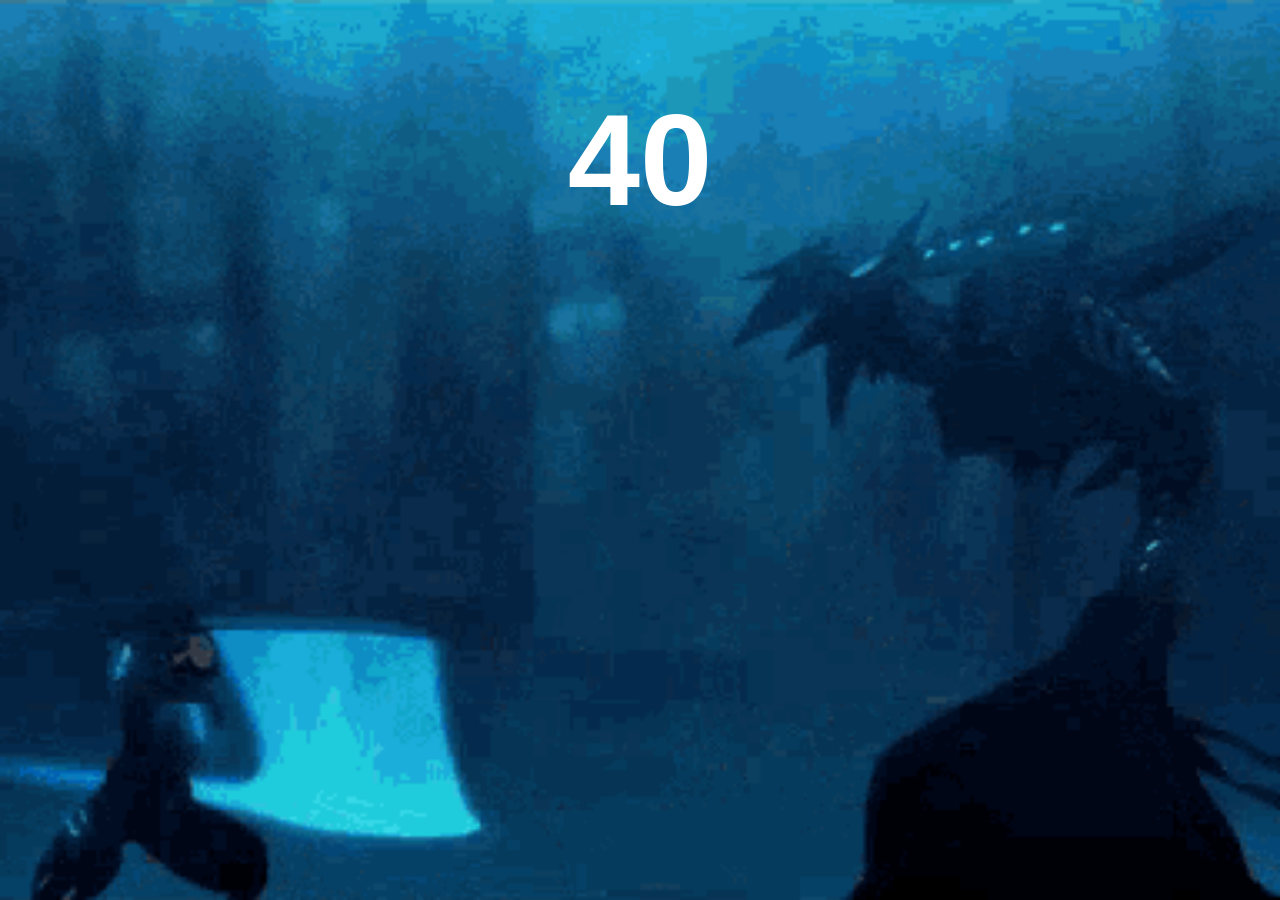
<file: index.html>
<!DOCTYPE html>
<html>
<head>
    <meta charset="utf-8" />
    <meta name="viewport" content="width=device-width, initial-scale=1.0, maximum-scale=1.0">
    <meta name="description" content="Tizen Wearable basic template generated by Samsung Wearable Web IDE"/>

    <title>Magic The Gathering Life Counter</title>

    <link rel="stylesheet" type="text/css" href="css/style.css"/>
    <script src="js/main.js"></script>
</head>

<body>
  <div class=contents>
  	<div style='margin:auto;'>
  		<span class=content_text id=textbox></span>
  		<audio id=audio controls autoplay hidden>
  			<source src="sound/timetoduel.mp3" type="audio/ogg">
  		</audio>
  	</div>
  </div>
</body>
</html>
</file>
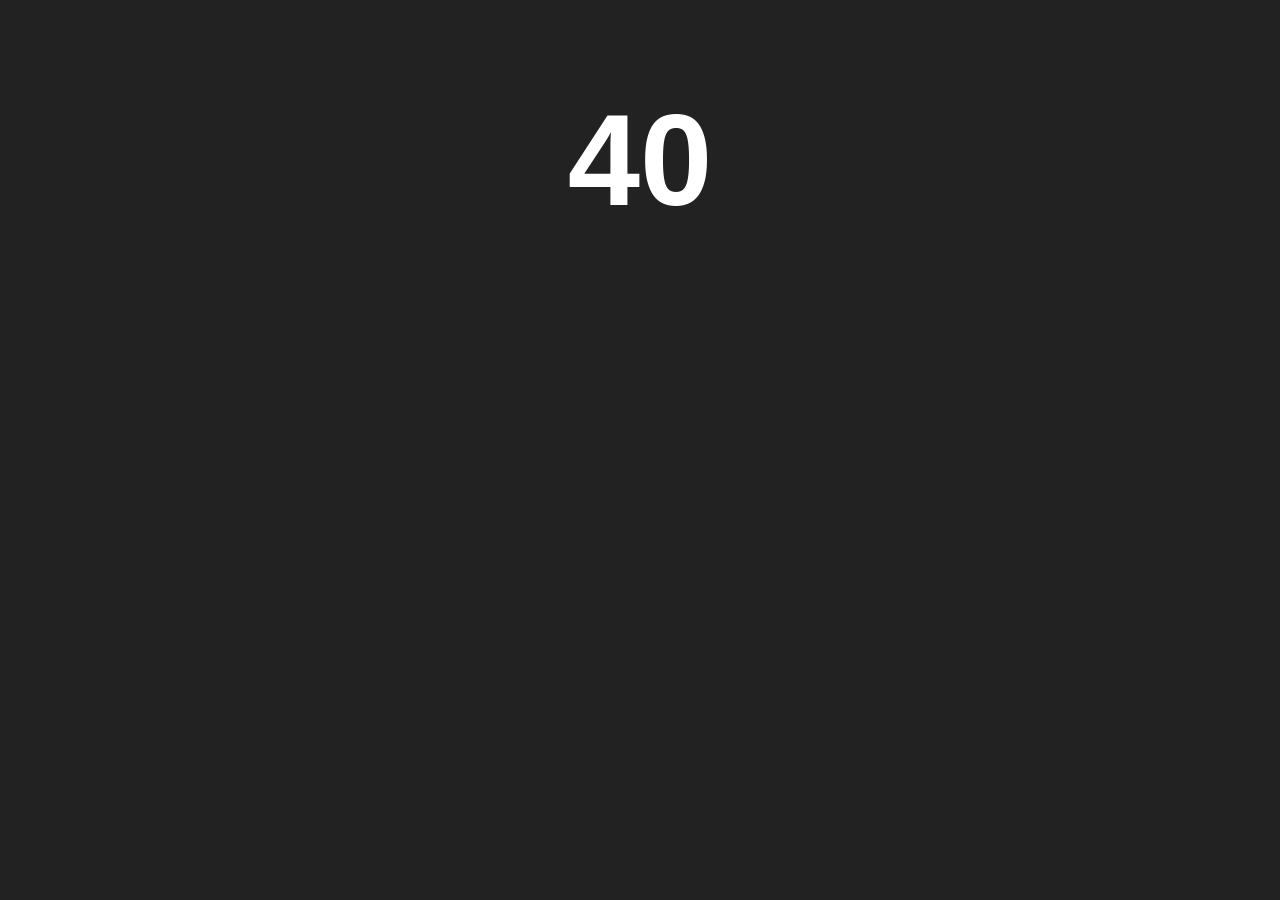
<file: LifeCounter/index.html>
<!DOCTYPE html>
<html>
<head>
    <meta charset="utf-8" />
    <meta name="viewport" content="width=device-width, initial-scale=1.0, maximum-scale=1.0">
    <meta name="description" content="Tizen Wearable basic template generated by Samsung Wearable Web IDE"/>

    <title>Tizen Wearable Web IDE - Tizen Wearable - Tizen Wearable basic Application</title>

    <link rel="stylesheet" type="text/css" href="css/style.css"/>
    <script src="js/main.js"></script>
</head>

<body>
  <div class=contents>
  	<div style='margin:auto;'>
  		<span class=content_text id=textbox></span>
  	</div>
  </div>
</body>
</html>
</file>
<file: css/style.css>
* {
    font-family: Verdana, Lucida Sans, Arial, Helvetica, sans-serif;
}

body {
    margin: 0px auto;
    background: url('../image/kamigawa2.gif') center center fixed;
  	background-size: cover;
}

.contents {
	display: flex;
	display: -webkit-flex;
	box-sizing: border-box;
	-webkit-box-sizing: border-box;
	height:320px;
}


.content_text {
	font-weight:bold;
	font-size:130px;
	color:#fff;
}
</file>
<file: LifeCounter/css/style.css>
* {
    font-family: Verdana, Lucida Sans, Arial, Helvetica, sans-serif;
}

body {
    margin: 0px auto;
    background-color:#222;
}

.contents {
	display: flex;
	display: -webkit-flex;
	box-sizing: border-box;
	-webkit-box-sizing: border-box;
	height:320px;
}


.content_text {
	font-weight:bold;
	font-size:130px;
	color:#fff;
}
</file>
